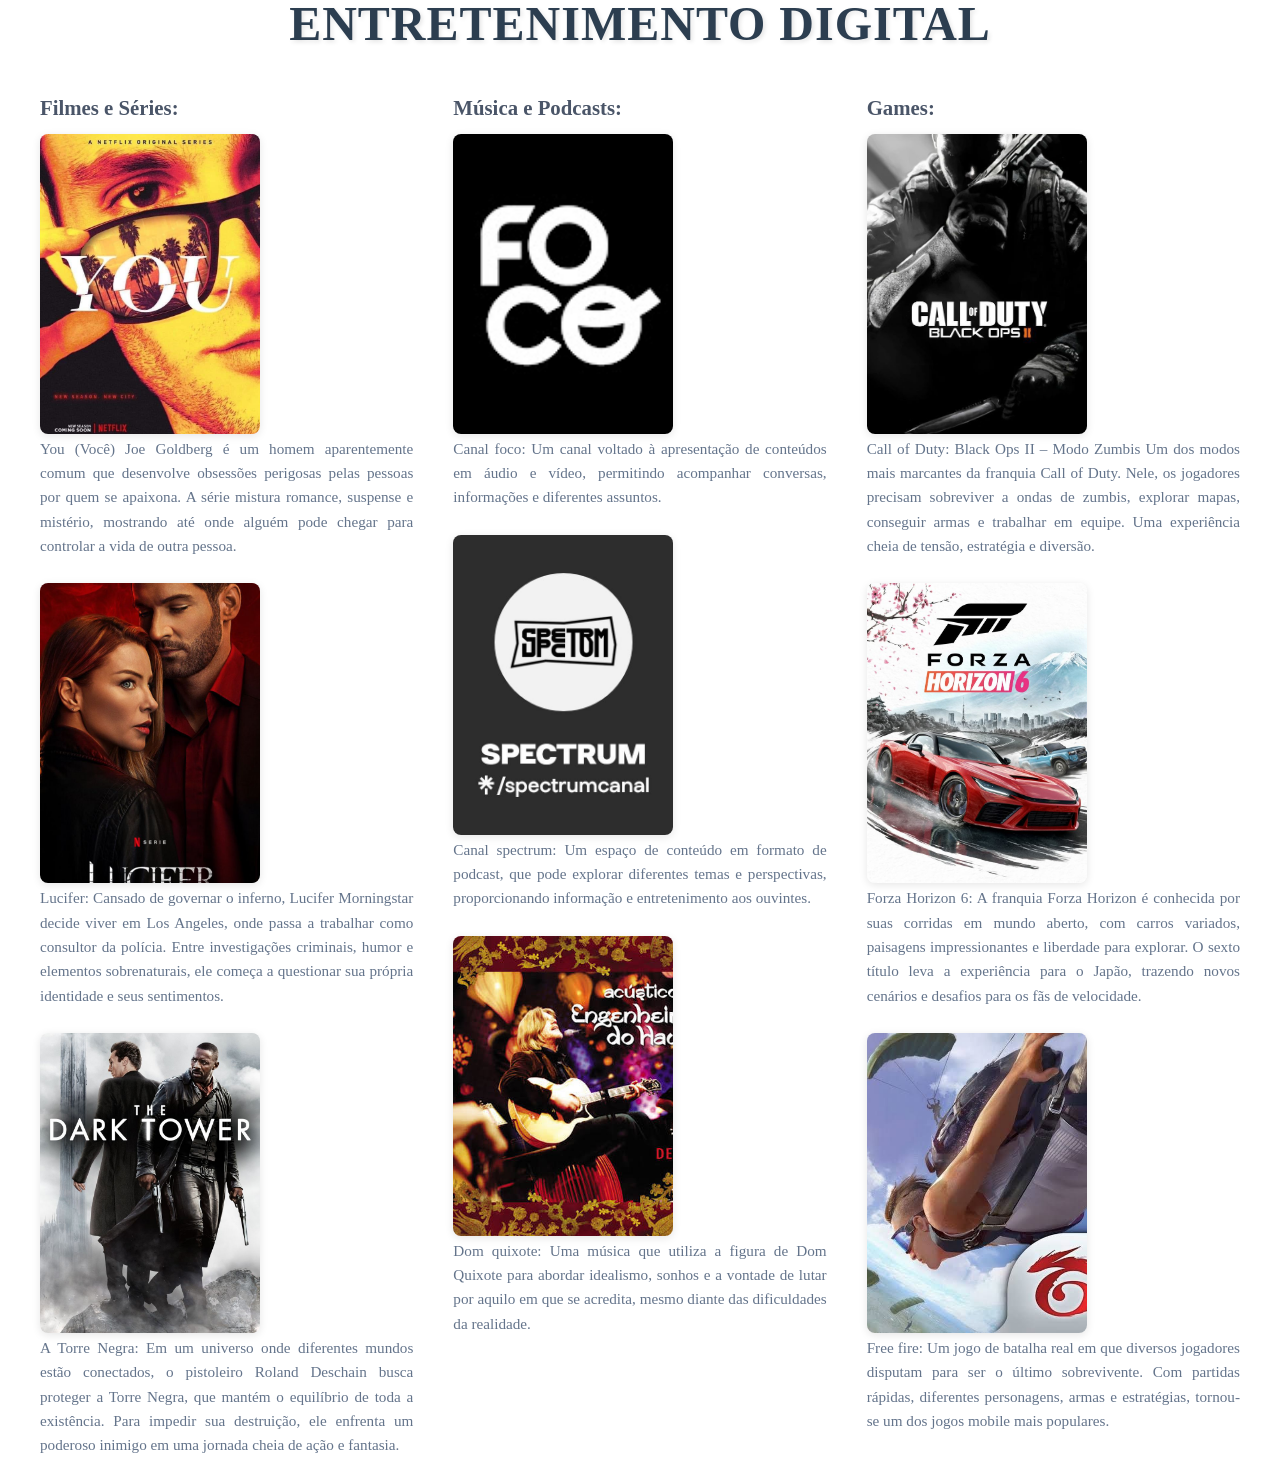
<file: index.html>
<!DOCTYPE html>
<html lang="pt-br">
<head>
    <meta charset="UTF-8">
    <meta name="viewport" content="width=device-width, initial-scale=1.0">
   <link rel="stylesheet" href="reset.css">
   <link rel="stylesheet" href="Paisagem.css">
    <title>Meu portal de entretenimento digital</title>
     <style>
        .entretenimento p {
            margin-bottom: 25px;
        }

        /* Personalização dos textos das seções */
        #secao-filmes h2 {
            color: #4a5568;
        }

        #secao-musica h2 {
            color: #4a5568;
        }

        #secao-games h2 {
            color: #4a5568;
        }
    </style>
</head>
<body>
    <h1 style="text-shadow: 2px 2px 4px rgba(0,0,0,0.1);">
        Entretenimento Digital
    </h1>
    <div class="mae">

  <div id="secao-filmes" class="entretenimento">       
     <h2>Filmes e Séries:</h2>
      <img src="You.png" alt="Imagem da série You">
      <p>You (Você)
     Joe Goldberg é um homem aparentemente comum que desenvolve obsessões perigosas pelas pessoas por quem se apaixona.
     A série mistura romance, suspense e mistério, mostrando até onde alguém pode chegar para controlar a vida de outra pessoa.</p>
     <img src="Lucifer.png" alt="Imagem da série Lucifer">
     <p>Lucifer:
     Cansado de governar o inferno, Lucifer Morningstar decide viver em Los Angeles, onde passa a trabalhar como consultor da polícia.
     Entre investigações criminais, humor e elementos sobrenaturais, ele começa a questionar sua própria identidade e seus sentimentos.</p>
      <img src="Torre.png" alt="Imagem do Filme A Torre negra">
      <p>A Torre Negra:
     Em um universo onde diferentes mundos estão conectados, o pistoleiro Roland Deschain busca proteger a Torre Negra, que mantém o equilíbrio de toda a existência.
     Para impedir sua destruição, ele enfrenta um poderoso inimigo em uma jornada cheia de ação e fantasia.</p>
     </div>
     <div id="secao-musica" class="entretenimento">
     <h2>Música e Podcasts:</h2>
     <img src="Foco.png" alt="Imagem do canal Foco">
     <p>Canal foco: Um canal voltado à apresentação de conteúdos em áudio e vídeo, permitindo acompanhar conversas, informações e diferentes assuntos.</p>
     <img src="Spectrum.png" alt="Imagem do canal Spectrum">
     <p>Canal spectrum: Um espaço de conteúdo em formato de podcast, que pode explorar diferentes temas e perspectivas, proporcionando informação e entretenimento aos ouvintes.</p>
     <img src="Dom.png" alt="Imagem relacionada a música Dom quixote">
     <p>Dom quixote: Uma música que utiliza a figura de Dom Quixote para abordar idealismo, sonhos e a vontade de
        lutar por aquilo em que se acredita, mesmo diante das dificuldades da realidade.</p>
      </div>
     <div  id="secao-games" class="entretenimento">
     <h2>Games:</h2>
     <img src="Call.png" alt="Imagem do Jogo Call of duty: black ops II">
     <p> Call of Duty: Black Ops II – Modo Zumbis
     Um dos modos mais marcantes da franquia Call of Duty. Nele, os jogadores precisam sobreviver a ondas de zumbis, explorar mapas, conseguir armas e trabalhar em equipe.
     Uma experiência cheia de tensão, estratégia e diversão.</p>
     <img src="Forza.png" alt="Imagem do Jogo Forza horizon 6">
     <p>Forza Horizon 6:
     A franquia Forza Horizon é conhecida por suas corridas em mundo aberto, com carros variados, paisagens impressionantes 
     e liberdade para explorar. O sexto título leva a experiência para o Japão, trazendo novos cenários e desafios para os fãs de velocidade.</p>
     <img src="Freefire.png" alt="Imagem do Jogo Free Fire">
     <p>Free fire: Um jogo de batalha real em que diversos jogadores disputam para ser o último sobrevivente. Com partidas rápidas, diferentes personagens, armas e estratégias, tornou-se um dos jogos mobile mais populares.</p>
     </div>
    
  </div>
</body>
</html>
</file>
<file: Paisagem.css>
/* Container principal: define o layout flexível em linha (colunas lado a lado) */
.mae{  
    display: flex; 
    flex-direction: row;
    justify-content: center;   
    align-items: flex-start;   
    gap: 40px;                 
    max-width: 1200px;          
    margin: 0 auto;          
}

/* Título principal da página */
h1{ 
    display: block;
    text-align: center;
    width: 100%;
    font-size: 3rem;          
    font-weight: 800;           
    color: #2c3e50;            
    letter-spacing: 1px;      
    margin-bottom: 50px;       
    text-transform: uppercase; 
}

/* Subtítulos das seções de entretenimento */
.entretenimento h2{ 
    color: #4a5568;            
    font-size: 1.3rem;
    font-weight: 600;
    margin-bottom: 15px;       
}
.entretenimento {
    flex: 1;              
    min-width: 280px;
}
/* Padronização e dimensionamento das imagens */
.entretenimento img {
    width: 100%;               
    max-width: 220px;          
    height: 300px;
    object-fit: cover;        
    border-radius: 8px; 
    box-shadow: 0 2px 8px rgba(0,0,0,0.1); 
}

/* Formatação dos textos explicativos */
.entretenimento p {
    font-size: 0.95rem;        
    color: #64748b;            
    line-height: 1.6;          
    text-align: justify;      
}
</file>
